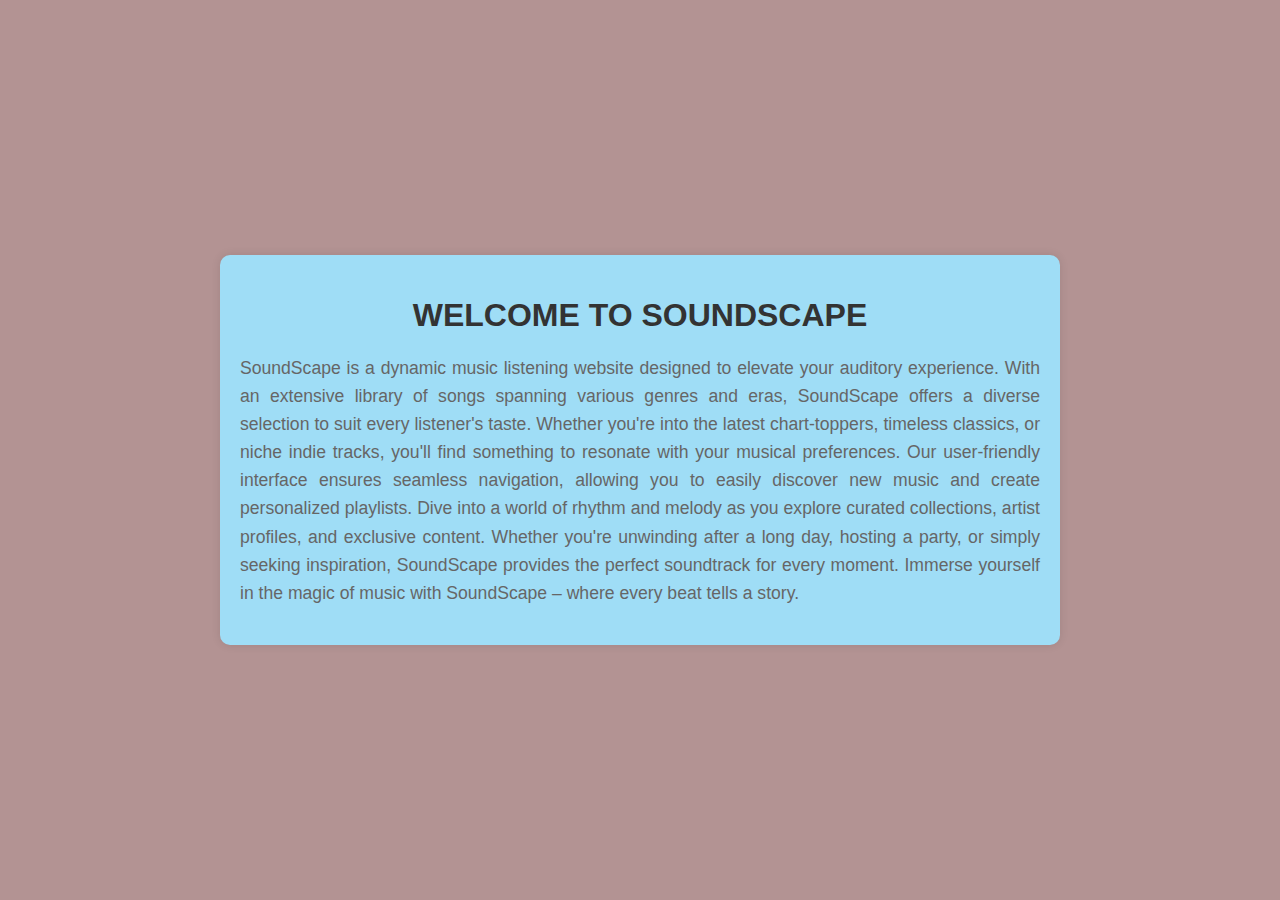
<file: about.html>
<!DOCTYPE html>
<html lang="en">
<head>
    <meta charset="UTF-8">
    <meta name="viewport" content="width=device-width, initial-scale=1.0">
    <title>SoundScape</title>
    <style>
        body {
            font-family: 'Segoe UI', Tahoma, Geneva, Verdana, sans-serif;
            background-color: #b39393;
            margin: 0;
            padding: 0;
            display: flex;
            justify-content: center;
            align-items: center;
            height: 100vh;
        }

        .container {
            max-width: 800px;
            padding: 20px;
            background-color: #9fddf6;
            border-radius: 10px;
            box-shadow: 0 0 10px rgba(0, 0, 0, 0.1);
        }

        h1 {
            text-align: center;
            margin-bottom: 20px;
            color: #333333;
            font-size: 2em;
            font-weight: bold;
            text-transform: uppercase;
        }

        p {
            text-align: justify;
            line-height: 1.6;
            color: #666666;
            font-size: 1.1em;
        }
    </style>
</head>
<body>
    <div class="container">
        <h1>Welcome to SoundScape</h1>
        <p>SoundScape is a dynamic music listening website designed to elevate your auditory experience. With an extensive library of songs spanning various genres and eras, SoundScape offers a diverse selection to suit every listener's taste. Whether you're into the latest chart-toppers, timeless classics, or niche indie tracks, you'll find something to resonate with your musical preferences. Our user-friendly interface ensures seamless navigation, allowing you to easily discover new music and create personalized playlists. Dive into a world of rhythm and melody as you explore curated collections, artist profiles, and exclusive content. Whether you're unwinding after a long day, hosting a party, or simply seeking inspiration, SoundScape provides the perfect soundtrack for every moment. Immerse yourself in the magic of music with SoundScape – where every beat tells a story.</p>
    </div>
</body>
</html>
</file>
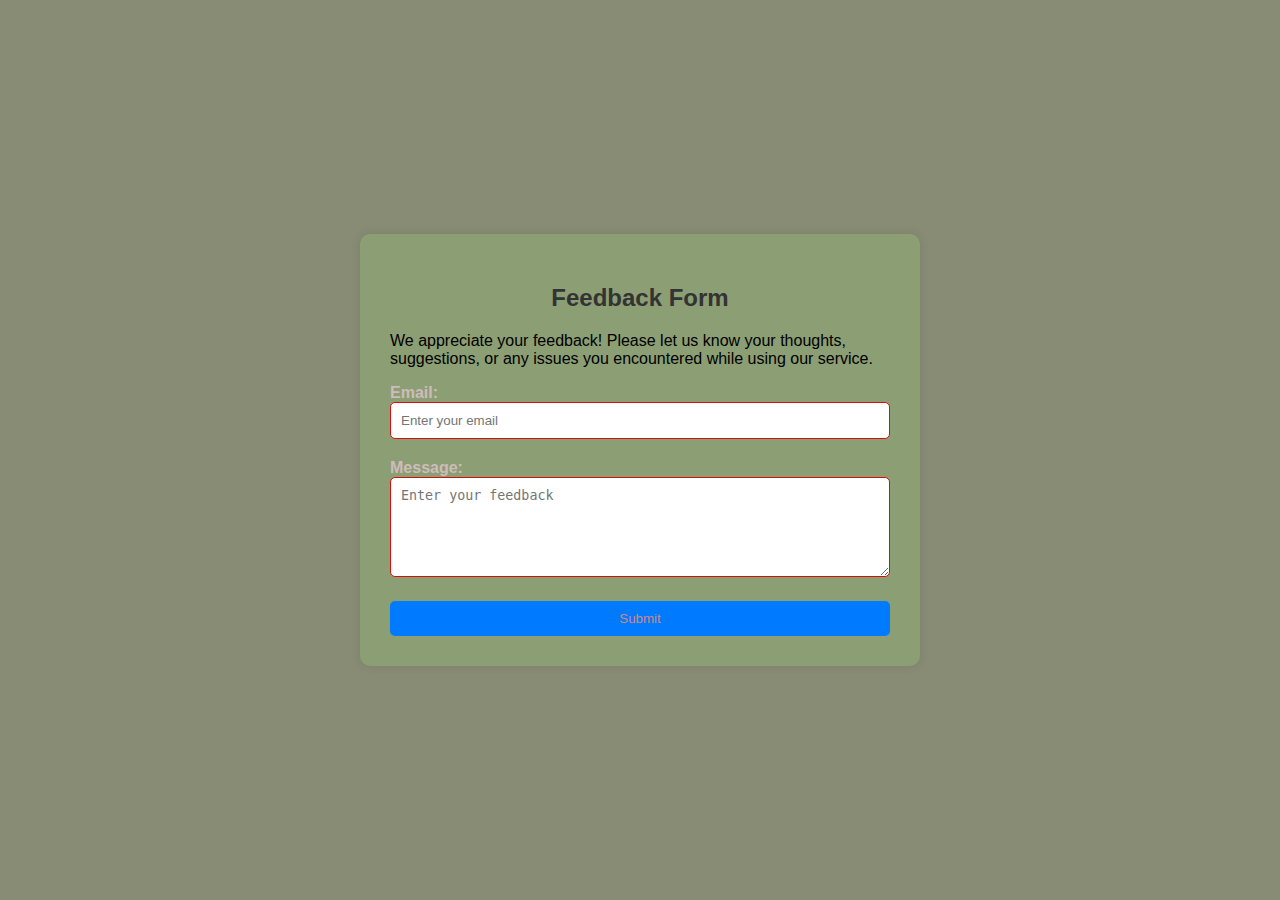
<file: feedback.html>
<!DOCTYPE html>
<html lang="en">
<head>
    <meta charset="UTF-8">
    <meta name="viewport" content="width=device-width, initial-scale=1.0">
    <title>Feedback Form</title>
    <style>
        body {
            font-family: Arial, sans-serif;
            background-color: #888c75;
            margin: 0;
            padding: 0;
            display: flex;
            justify-content: center;
            align-items: center;
            height: 100vh;
        }

        .container {
            background-color: #98d76e3f;
            padding: 30px;
            border-radius: 10px;
            box-shadow: 0 0 10px rgba(0, 0, 0, 0.1);
            max-width: 500px;
            width: 100%;
        }
        
        h2 {
            text-align: center;
            margin-bottom: 20px;
            color: #333333;
        }

        .form-group {
            margin-bottom: 20px;
        }

        label {
            font-weight: bold;
            color: #cebcbc;
        }

        input[type="text"],
        textarea {
            width: 100%;
            padding: 10px;
            border-radius: 5px;
            border: 1px solid #da0c0c;
            box-sizing: border-box;
        }

        textarea {
            resize: vertical;
            height: 100px;
        }

        input[type="submit"] {
            width: 100%;
            padding: 10px;
            border-radius: 5px;
            border: none;
            background-color: #007bff;
            color: #d18787;
            cursor: pointer;
            transition: background-color 0.3s ease;
        }

        input[type="submit"]:hover {
            background-color: #0056b3;
        }
    </style>
</head>
<!-- <body><div class="hey">



    <h2>Feedback Form</h2>
    <p>We appreciate your feedback! Please let us know your thoughts, suggestions, or any issues you encountered while using our service.</p> </div>
</div> -->
    <div class="container">
       
            <h2>Feedback Form</h2>
            <p>We appreciate your feedback! Please let us know your thoughts, suggestions, or any issues you encountered while using our service.</p>
            <!-- <p>We appreciate your feedback! Please let us know your thoughts, suggestions, or any issues you encountered while using our service.</p>
        </div> -->
        <form action="#" method="POST">
            
            <div class="form-group">
                <label for="email">Email:</label>
                <input type="text" id="email" name="email" placeholder="Enter your email" required>
            </div>
            <div class="form-group">
                <label for="message">Message:</label>
                <textarea id="message" name="message" placeholder="Enter your feedback" required></textarea>
            </div>
            <input type="submit" value="Submit">
        </form>
    </div>
</body>
</html>
</file>
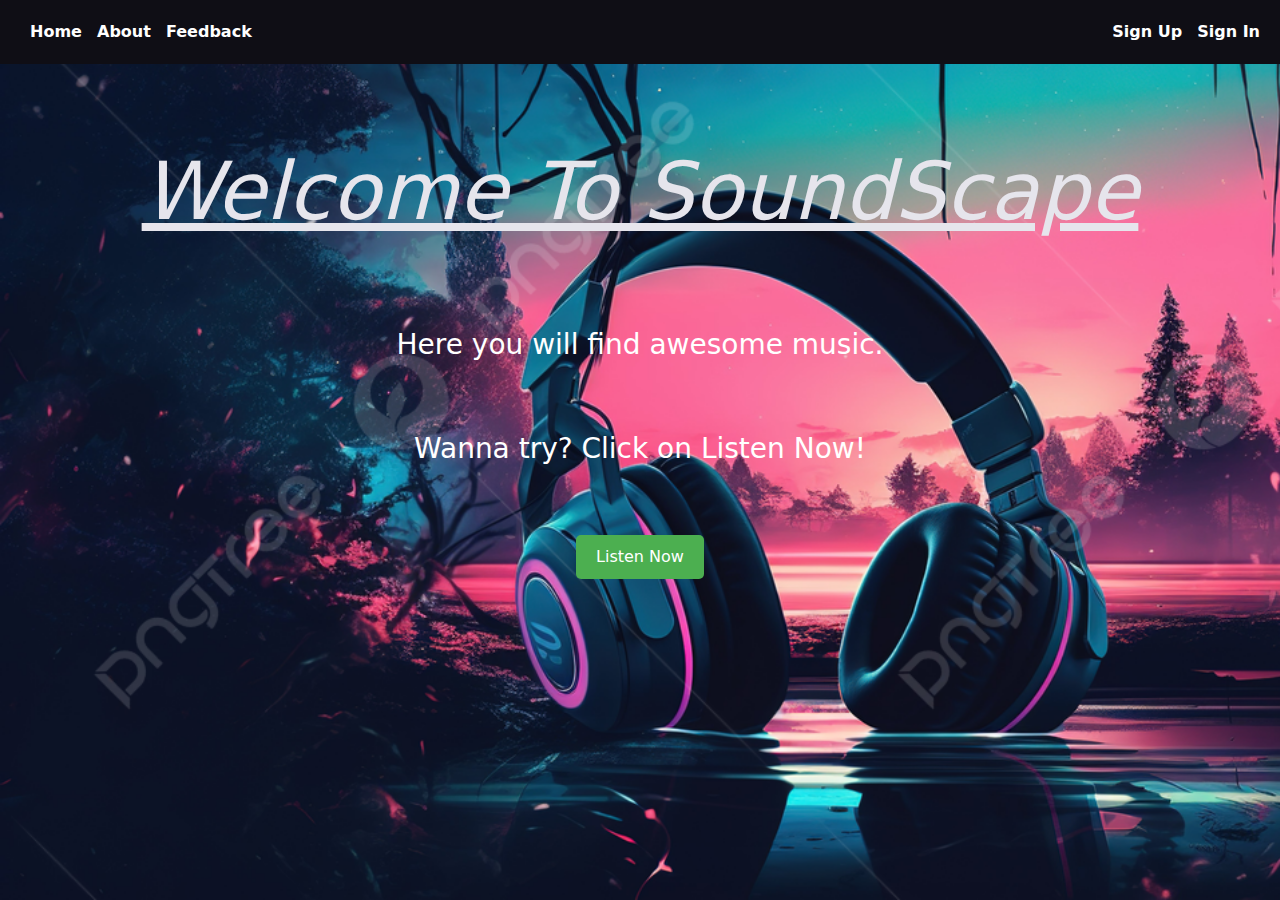
<file: front.html>
<!DOCTYPE html>
<html lang="en">
<head>
    <meta charset="UTF-8">
    <meta name="viewport" content="width=device-width, initial-scale=1.0">
    <title>Document</title>
    <link href="https://cdn.jsdelivr.net/npm/bootstrap@5.3.3/dist/css/bootstrap.min.css" rel="stylesheet" integrity="sha384-QWTKZyjpPEjISv5WaRU9OFeRpok6YctnYmDr5pNlyT2bRjXh0JMhjY6hW+ALEwIH" crossorigin="anonymous">
    <style>
        /*@import url('https://fonts.googleapis.com/css2?family=Kunstler+Script&display=swap');*/

     
        
        body {
            background-image: url(bg2.jpg);
            background-repeat: no-repeat;
            background-size: cover;
            background-attachment: fixed; /* Add this line to fix the background image */
        }
        
        h1 {
            /*height: 60vh;*/
            text-align: center;
            text-decoration: underline;
            color: rgb(230, 229, 236);
            padding: 80px;
            font-size: 80px;
            font-style: italic;
           




        }
        h3{
            text-align: center;
            margin-bottom: 70px;
            color: white;
        }
       
        /* Styles for the navigation bar */
  .navbar {
    display: flex;
    justify-content: space-between; /* Align items to both ends */
    background-color: #0f0e15;
    padding: 20px;
  }
  
  /* Styles for the navigation links */
  .navbar a {
    color: white;
    text-decoration: none;
    margin-left: 10px;
    font-weight: bold; /* Make the text bold */
  }
  .btn-container {
    display: flex;
    justify-content: center;
  }
  .btn {
    display: inline-block;
    padding: 10px 20px;
    background-color: #4CAF50;
    color: white;
    text-align: center;
    font-size: 16px;
    border: none;
    border-radius: 5px;
    cursor: pointer;
    transition: background-color 0.3s ease;
  }
  
  /* Hover effect */
  .btn:hover {
    background-color: #45a049;
  }
  
  /* Shadow effect */
  .btn:focus {
    box-shadow: 0 0 10px rgba(0,0,0,0.3);
  }
        
        
        
    </style>

</head>
<body>
   

<!-- </div> -->
<!-- Navigation Bar -->
<div class="navbar">
    <!-- Left side links -->
    <div>
      <a href="#">Home</a>
      <a href="about.html">About</a>
      <a href="feedback.html">Feedback</a>

    </div>
    
    <!-- Right side links -->
    <div>
      <a href="signup.html">Sign Up</a>
      <a href="login.html">Sign In</a>
    </div>
  </div>

    

    
    <h1>Welcome To SoundScape</h1>  
    <h3>Here you will find awesome music.</h3>
    <h3>Wanna try? Click on Listen Now! </h3> 
    
    
    <div class="btn-container">    
    <a href="index.html" class="btn">Listen Now</a>
</div> 

        
    
    
    
</body>
</html>
</file>
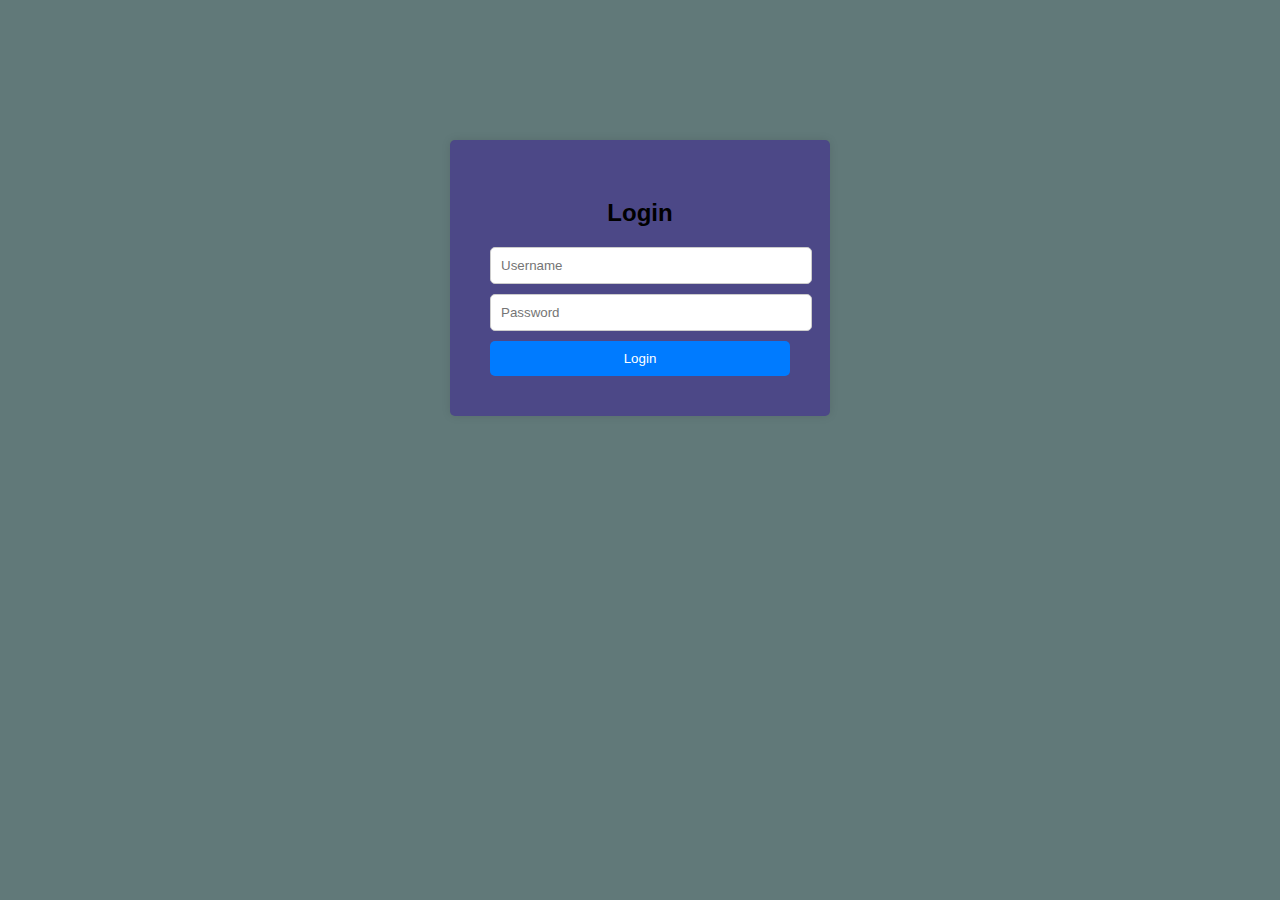
<file: login.html>
<!DOCTYPE html>
<html lang="en">
<head>
    <meta charset="UTF-8">
    <meta name="viewport" content="width=device-width, initial-scale=1.0">
    <title>Login Form</title>
    <style>
        body{
            background-color: rgb(97, 121, 121);
        }
       .login{

            /*background-color: #6b5454; /* Added background color */
            background-image: url(); /* You can remove this line if not needed */
            font-family: Arial, sans-serif;
            margin: 0;
            padding: 0;
            display: flex;
            justify-content: center;
            align-items: center;
            height: 60vh;
        }

        h3 {
            text-align: center;
        }

        .login-container {
            background-color: #4c4887;
            border-radius: 5px;
            padding: 40px;
            box-shadow: 0 0 10px rgba(0, 0, 0, 0.1);
            width: 300px;
        }

        .login-container h2 {
            text-align: center;
            margin-bottom: 20px;
        }

        .login-container input[type="text"],
        .login-container input[type="password"] {
            width: 100%;
            padding: 10px;
            margin-bottom: 10px;
            border-radius: 5px;
            border: 1px solid #ccc;
        }

        .login-container input[type="submit"] {
            width: 100%;
            padding: 10px;
            border-radius: 5px;
            border: none;
            background-color: #007bff;
            color: #fff;
            cursor: pointer;
        }

        .login-container input[type="submit"]:hover {
            background-color: #0056b3;
        }
    </style>
</head>
<body>
    <!-- <h3>Welcome to SoundScape</h3> -->
    <div class="login">
        <div class="login-container">
            <h2>Login</h2>
            <form action="#" method="POST">
                <input type="text" name="username" placeholder="Username" required>
                <input type="password" name="password" placeholder="Password" required>
                <input type="submit" value="Login">
            </form>
        </div>
    </div>
</body>
</html>
</file>
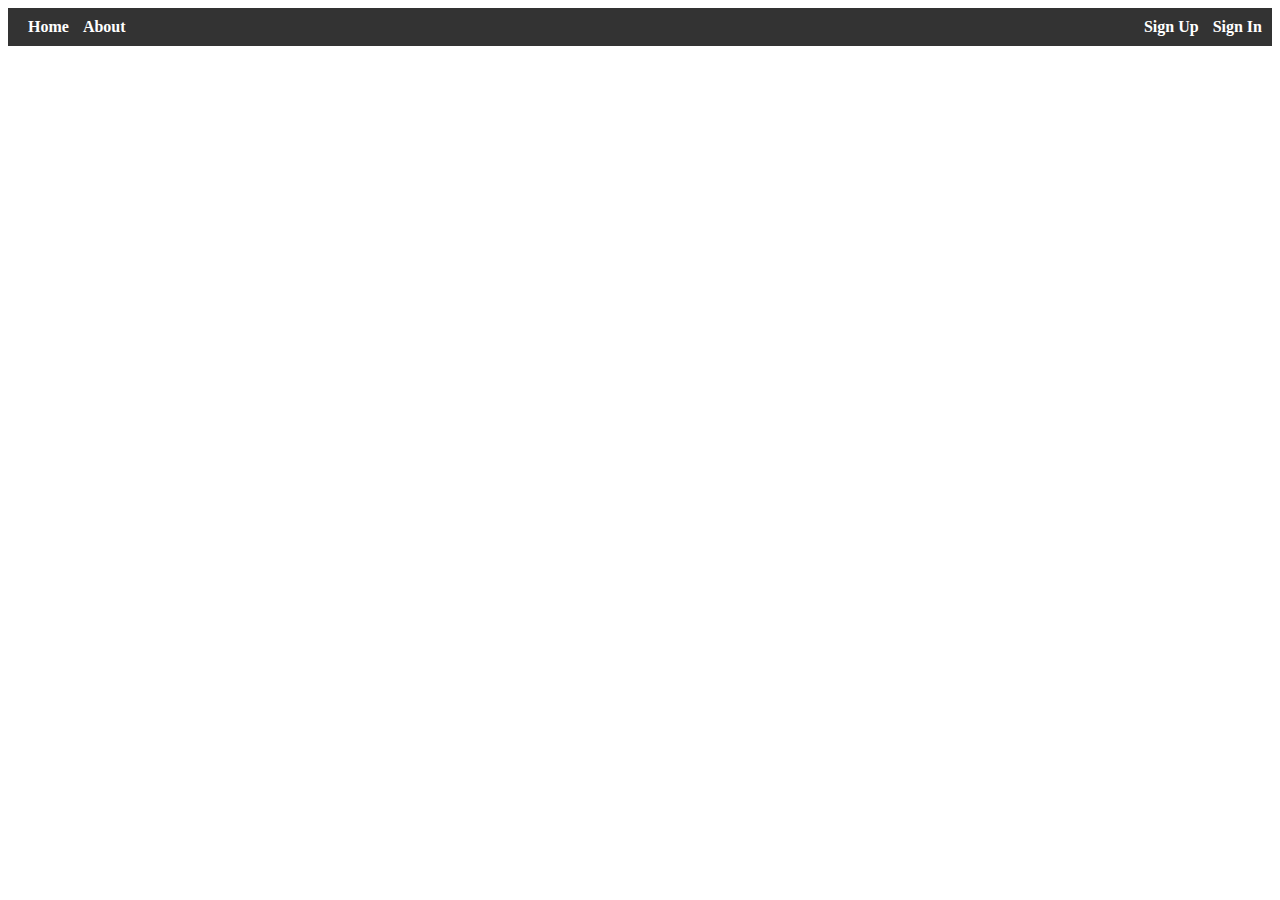
<file: nav.html>
<!DOCTYPE html>
<html lang="en">
<head>
<meta charset="UTF-8">
<meta name="viewport" content="width=device-width, initial-scale=1.0">
<title>Navigation Bar</title>
<style>
  /* Styles for the navigation bar */
  .navbar {
    display: flex;
    justify-content: space-between; /* Align items to both ends */
    background-color: #333;
    padding: 10px;
  }
  
  /* Styles for the navigation links */
  .navbar a {
    color: white;
    text-decoration: none;
    margin-left: 10px;
    font-weight: bold; /* Make the text bold */
  }
</style>
</head>
<body>

<!-- Navigation Bar -->
<div class="navbar">
  <!-- Left side links -->
  <div>
    <a href="#">Home</a>
    <a href="#">About</a>
  </div>
  
  <!-- Right side links -->
  <div>
    <a href="#">Sign Up</a>
    <a href="#">Sign In</a>
  </div>
</div>

</body>
</html>
</file>
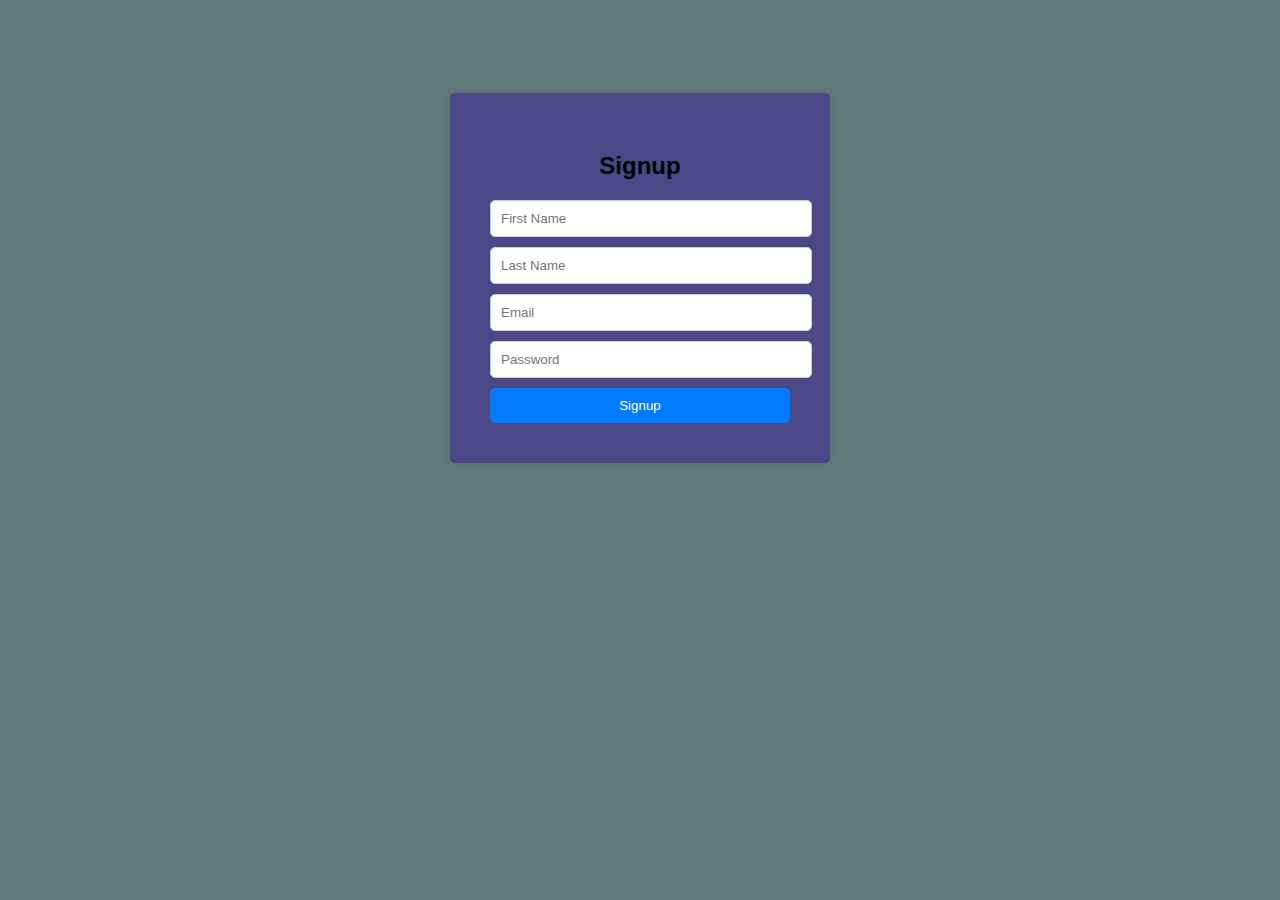
<file: signup.html>
<!DOCTYPE html>
<html lang="en">
<head>
    <meta charset="UTF-8">
    <meta name="viewport" content="width=device-width, initial-scale=1.0">
    <title>Signup Form</title>
    <style>
        body {
            background-color: rgb(97, 121, 121);
        }

        .signup {
            font-family: Arial, sans-serif;
            margin: 0;
            padding: 0;
            display: flex;
            justify-content: center;
            align-items: center;
            height: 60vh;
        }

        h3 {
            text-align: center;
        }

        .signup-container {
            background-color: #4c4887;
            border-radius: 5px;
            padding: 40px;
            box-shadow: 0 0 10px rgba(0, 0, 0, 0.1);
            width: 300px;
        }

        .signup-container h2 {
            text-align: center;
            margin-bottom: 20px;
        }

        .signup-container input[type="text"],
        .signup-container input[type="password"],
        .signup-container input[type="email"] {
            width: 100%;
            padding: 10px;
            margin-bottom: 10px;
            border-radius: 5px;
            border: 1px solid #ccc;
        }

        .signup-container input[type="submit"] {
            width: 100%;
            padding: 10px;
            border-radius: 5px;
            border: none;
            background-color: #007bff;
            color: #fff;
            cursor: pointer;
        }

        .signup-container input[type="submit"]:hover {
            background-color: #0056b3;
        }
    </style>
</head>
<body>
    <div class="signup">
        <div class="signup-container">
            <h2>Signup</h2>
            <form action="#" method="POST">
                <input type="text" name="firstname" placeholder="First Name" required>
                <input type="text" name="lastname" placeholder="Last Name" required>
                <input type="email" name="email" placeholder="Email" required>
                <input type="password" name="password" placeholder="Password" required>
                <input type="submit" value="Signup">
            </form>
        </div>
    </div>
</body>
</html>
</file>
